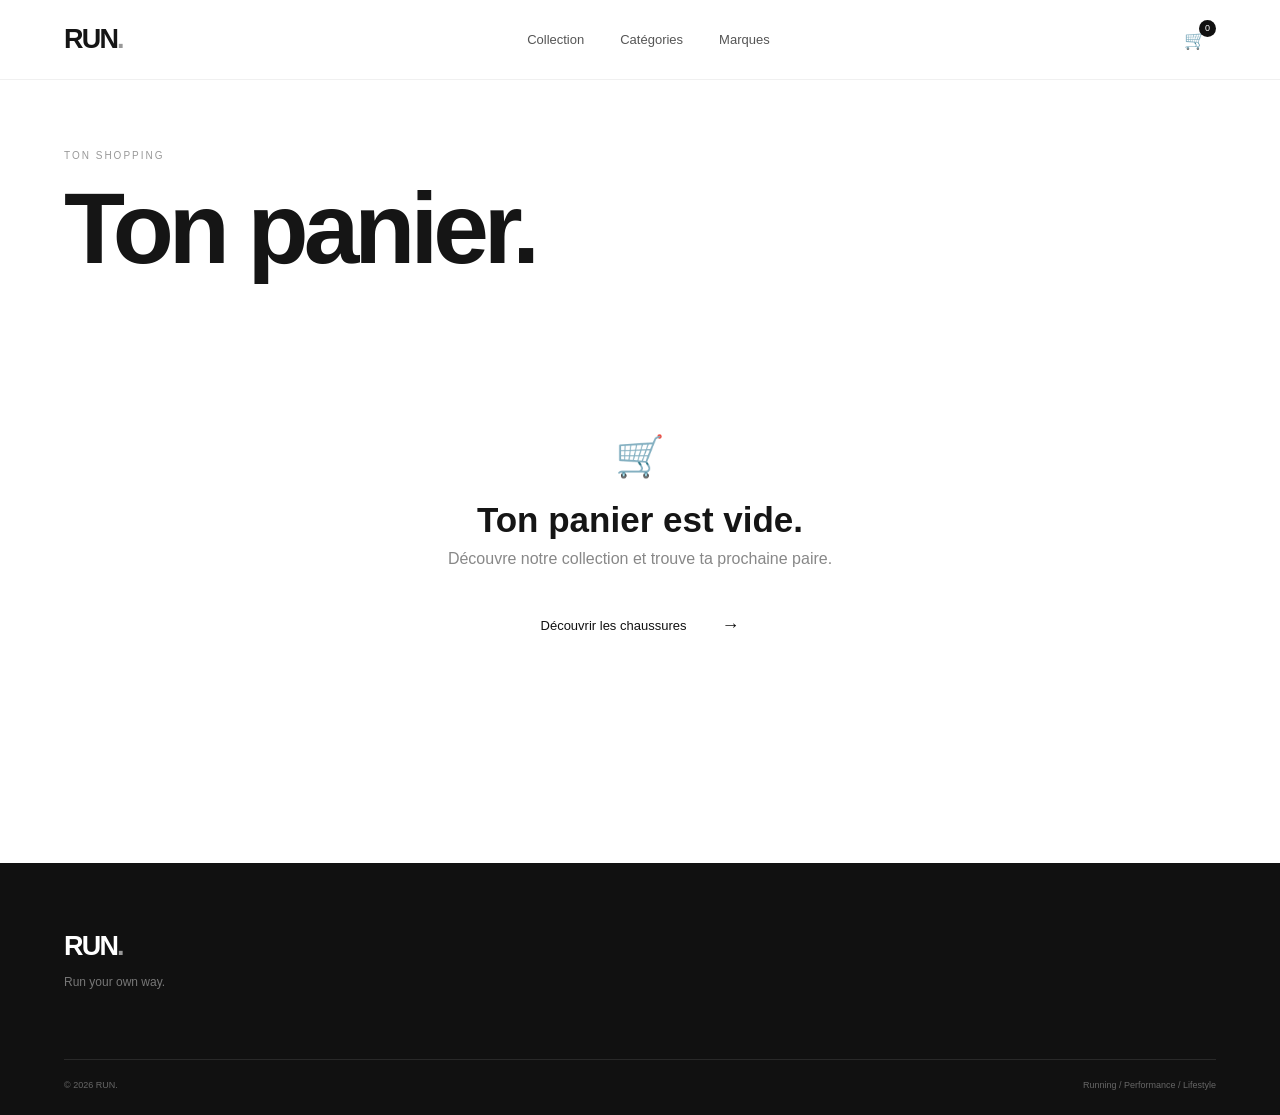
<file: panier.html>
<!DOCTYPE html>
<html lang="fr">

<head>

    <meta charset="UTF-8">

    <meta name="viewport"
          content="width=device-width, initial-scale=1.0">

    <title>RUN. — Panier</title>

    <link rel="stylesheet" href="style.css">

</head>

<body>


<header class="navbar">

    <a href="index.html" class="logo">
        RUN<span>.</span>
    </a>

    <nav class="nav-links">
        <a href="index.html#collection">
            Collection
        </a>

        <a href="index.html#categories">
            Catégories
        </a>

        <a href="index.html#marques">
            Marques
        </a>
    </nav>

    <a href="panier.html" class="cart-link">
        🛒
        <span id="cartCount">0</span>
    </a>

</header>


<main class="cart-page">


    <div class="cart-heading">

        <p class="section-label">
            TON SHOPPING
        </p>

        <h1>
            Ton panier.
        </h1>

    </div>


    <div id="cartContent">

        <!-- Généré par JS -->

    </div>


</main>


<footer>

    <div class="footer-top">

        <div>

            <a href="index.html" class="logo footer-logo">
                RUN<span>.</span>
            </a>

            <p>
                Run your own way.
            </p>

        </div>

    </div>


    <div class="footer-bottom">

        <span>
            © 2026 RUN.
        </span>

        <span>
            Running / Performance / Lifestyle
        </span>

    </div>

</footer>


<script src="panier.js"></script>

</body>
</html>
</file>
<file: style.css>
/* =========================================
   RESET
========================================= */

* {
    margin: 0;
    padding: 0;
    box-sizing: border-box;
}


html {
    scroll-behavior: smooth;
}


body {
    font-family:
        Arial,
        Helvetica,
        sans-serif;

    background: #f7f7f5;

    color: #151515;

    overflow-x: hidden;
}


a {
    color: inherit;
    text-decoration: none;
}


button,
input {
    font-family: inherit;
}


/* =========================================
   NAVBAR
========================================= */

.navbar {

    position: fixed;

    top: 0;
    left: 0;

    width: 100%;

    height: 80px;

    display: flex;

    align-items: center;

    justify-content: space-between;

    padding: 0 5vw;

    z-index: 1000;

    background:
        rgba(255,255,255,0.82);

    backdrop-filter:
        blur(18px);

    -webkit-backdrop-filter:
        blur(18px);

    border-bottom:
        1px solid rgba(0,0,0,0.06);

}


/* LOGO */

.logo {

    font-size: 27px;

    font-weight: 800;

    letter-spacing: -1.8px;

    line-height: 1;

}


.logo span {
    color: #999;
}


.nav-links {

    display: flex;

    gap: 36px;

}


.nav-links a {

    font-size: 13px;

    color: #555;

    transition:
        color .25s ease;

}


.nav-links a:hover {

    color: #000;

}


.cart-link {

    position: relative;

    font-size: 18px;

    width: 42px;

    height: 42px;

    display: flex;

    align-items: center;

    justify-content: center;

    border-radius: 50%;

    transition:
        background .25s ease;

}


.cart-link:hover {

    background: #eeeeec;

}


#cartCount {

    position: absolute;

    top: 1px;
    right: 0;

    min-width: 17px;

    height: 17px;

    padding: 0 4px;

    border-radius: 20px;

    background: #111;

    color: white;

    font-size: 9px;

    display: flex;

    align-items: center;

    justify-content: center;

}


/* =========================================
   HERO
========================================= */

.hero {

    height: 100vh;

    min-height: 700px;

    position: relative;

    display: flex;

    align-items: center;

    padding: 0 8vw;

    color: white;

    background-image:
        url("images/hero-running.jpg");

    background-size: cover;

    background-position: center;

}


/* voile */

.hero-overlay {

    position: absolute;

    inset: 0;

    background:
        linear-gradient(
            90deg,
            rgba(0,0,0,.65),
            rgba(0,0,0,.15),
            rgba(0,0,0,.1)
        );

}


.hero-content {

    position: relative;

    max-width: 700px;

    z-index: 2;

}


.hero-small {

    font-size: 11px;

    letter-spacing: 2px;

    margin-bottom: 28px;

    opacity: .75;

}


.hero h1 {

    font-size:
        clamp(65px, 9vw, 145px);

    line-height: .86;

    letter-spacing: -7px;

    font-weight: 800;

    margin-bottom: 35px;

}


.hero-text {

    max-width: 430px;

    font-size: 16px;

    line-height: 1.7;

    opacity: .85;

    margin-bottom: 35px;

}


.hero-button {

    display: inline-flex;

    align-items: center;

    gap: 35px;

    padding: 17px 20px;

    background: white;

    color: #111;

    border-radius: 50px;

    font-size: 13px;

    transition:
        transform .3s ease,
        gap .3s ease;

}


.hero-button span {

    font-size: 18px;

}


.hero-button:hover {

    transform: translateY(-3px);

    gap: 45px;

}


.scroll-indicator {

    position: absolute;

    bottom: 35px;

    left: 50%;

    transform:
        translateX(-50%);

    display: flex;

    align-items: center;

    gap: 10px;

    opacity: .7;

}


.scroll-indicator span {

    width: 30px;

    height: 1px;

    background: white;

}


.scroll-indicator p {

    font-size: 9px;

    letter-spacing: 2px;

}


/* =========================================
   INTRO
========================================= */

.intro {

    min-height: 500px;

    padding: 130px 8vw;

    display: grid;

    grid-template-columns:
        1.4fr 1fr;

    gap: 100px;

    align-items: center;

    background: #f7f7f5;

}


.section-label {

    font-size: 10px;

    letter-spacing: 2px;

    color: #999;

    margin-bottom: 22px;

}


.intro h2,
.section-header h2 {

    font-size:
        clamp(40px, 5vw, 75px);

    line-height: .95;

    letter-spacing: -3px;

    font-weight: 700;

}


.intro-right p {

    max-width: 430px;

    color: #666;

    line-height: 1.8;

    font-size: 16px;

}


/* =========================================
   CATEGORIES
========================================= */

.categories {

    padding: 80px 5vw 130px;

    background: white;

}


.section-header {

    display: flex;

    justify-content: space-between;

    align-items: end;

    margin-bottom: 60px;

}


.category-grid {

    display: grid;

    grid-template-columns:
        repeat(4, 1fr);

    gap: 15px;

}


.category-card {

    position: relative;

    height: 500px;

    overflow: hidden;

    border-radius: 4px;

    color: white;

}


.category-image {

    position: absolute;

    inset: 0;

    background-size: cover;

    background-position: center;

    transition:
        transform .8s ease;

}


.route-image {

    background-image:
        url("images/route.jpg");

    background-color: #777;

}


.trail-image {

    background-image:
        url("images/trail.jpg");

    background-color: #555;

}


.competition-image {

    background-image:
        url("images/competition.jpg");

    background-color: #333;

}


.training-image {

    background-image:
        url("images/training.jpg");

    background-color: #888;

}


.category-card::after {

    content: "";

    position: absolute;

    inset: 0;

    background:
        linear-gradient(
            transparent 40%,
            rgba(0,0,0,.65)
        );

}


.category-card:hover
.category-image {

    transform: scale(1.07);

}


.category-content {

    position: absolute;

    bottom: 30px;

    left: 30px;

    z-index: 2;

}


.category-content span {

    font-size: 10px;

    opacity: .7;

}


.category-content h3 {

    font-size: 35px;

    letter-spacing: -1px;

    margin: 8px 0;

}


.category-content p {

    font-size: 12px;

    opacity: .75;

}


/* =========================================
   BRANDS
========================================= */

.brands {

    padding: 120px 5vw;

    background: #f7f7f5;

}


.brand-list {

    display: flex;

    flex-wrap: wrap;

    gap: 10px;

}


.brand-list button {

    border: 1px solid #ddd;

    background: transparent;

    padding: 13px 22px;

    border-radius: 50px;

    cursor: pointer;

    font-size: 12px;

    transition:
        background .25s ease,
        color .25s ease;

}


.brand-list button:hover {

    background: #111;

    color: white;

}


/* =========================================
   COLLECTION
========================================= */

.collection {

    padding: 120px 5vw;

    background: white;

}


.collection-header {

    margin-bottom: 35px;

}


.collection-header > p {

    font-size: 12px;

    color: #999;

}


.filters {

    display: flex;

    gap: 8px;

    margin-bottom: 45px;

}


.filter {

    border: 0;

    background: #f1f1ef;

    padding: 12px 18px;

    border-radius: 30px;

    cursor: pointer;

    color: #555;

    font-size: 11px;

}


.filter.active,
.filter:hover {

    background: #111;

    color: white;

}


/* =========================================
   PRODUCT GRID
========================================= */

.product-grid {

    display: grid;

    grid-template-columns:
        repeat(4, 1fr);

    gap: 35px 18px;

}


.product-card {

    position: relative;

}


.product-image {

    position: relative;

    height: 330px;

    background: #f4f4f2;

    overflow: hidden;

    border-radius: 4px;

}


.product-image img {

    width: 100%;

    height: 100%;

    object-fit: contain;

    padding: 25px;

    transition:
        transform .5s ease;

}


.product-card:hover
.product-image img {

    transform: scale(1.06);

}


.product-arrow {

    position: absolute;

    right: 15px;

    bottom: 15px;

    width: 40px;

    height: 40px;

    border-radius: 50%;

    display: flex;

    align-items: center;

    justify-content: center;

    background: white;

    opacity: 0;

    transform:
        translateY(10px);

    transition:
        opacity .3s ease,
        transform .3s ease;

}


.product-card:hover
.product-arrow {

    opacity: 1;

    transform:
        translateY(0);

}


.product-info {

    display: flex;

    justify-content: space-between;

    align-items: start;

    padding: 18px 3px 5px;

}


.product-info p {

    color: #999;

    font-size: 10px;

    margin-bottom: 7px;

}


.product-info h3 {

    font-size: 15px;

    font-weight: 500;

}


.product-info strong {

    font-size: 13px;

    font-weight: 500;

}


.product-type {

    display: inline-block;

    color: #999;

    font-size: 10px;

    padding: 0 3px;

}


/* =========================================
   NEWSLETTER
========================================= */

.newsletter {

    padding: 110px 8vw;

    background: #171717;

    color: white;

    display: grid;

    grid-template-columns:
        1fr 1fr;

    align-items: center;

    gap: 80px;

}


.newsletter h2 {

    font-size:
        clamp(40px, 5vw, 70px);

    line-height: .95;

    letter-spacing: -3px;

    margin-bottom: 20px;

}


.newsletter p:not(.section-label) {

    color: #aaa;

    line-height: 1.7;

}


.newsletter-form {

    display: flex;

    border-bottom:
        1px solid #555;

}


.newsletter-form input {

    flex: 1;

    border: 0;

    outline: 0;

    background: transparent;

    color: white;

    padding: 20px 0;

    font-size: 16px;

}


.newsletter-form button {

    border: 0;

    background: transparent;

    color: white;

    font-size: 25px;

    cursor: pointer;

}


/* =========================================
   FOOTER
========================================= */

footer {

    background: #111;

    color: white;

    padding: 70px 5vw 25px;

}


.footer-top {

    display: flex;

    justify-content: space-between;

    padding-bottom: 70px;

}


.footer-logo {

    color: white;

}


.footer-top p {

    color: #777;

    margin-top: 15px;

    font-size: 12px;

}


.footer-links {

    display: flex;

    gap: 100px;

}


.footer-links div {

    display: flex;

    flex-direction: column;

    gap: 10px;

}


.footer-links h4 {

    font-size: 11px;

    color: #777;

    margin-bottom: 8px;

}


.footer-links a {

    font-size: 12px;

    color: #ccc;

}


.footer-bottom {

    border-top:
        1px solid #292929;

    padding-top: 20px;

    display: flex;

    justify-content: space-between;

    color: #666;

    font-size: 9px;

}


/* =========================================
   PRODUCT PAGE
========================================= */

.product-page {

    padding:
        140px 5vw 100px;

    background: white;

}


.back-link {

    display: inline-block;

    color: #888;

    font-size: 12px;

    margin-bottom: 50px;

}


.product-detail {

    display: grid;

    grid-template-columns:
        1.2fr .8fr;

    gap: 80px;

    align-items: center;

}


.product-detail-image {

    height: 650px;

    background: #f4f4f2;

    display: flex;

    align-items: center;

    justify-content: center;

}


.product-detail-image img {

    width: 100%;

    height: 100%;

    object-fit: contain;

    padding: 50px;

}


.product-brand {

    color: #999;

    font-size: 12px;

    margin-bottom: 15px;

}


.product-detail-info h1 {

    font-size:
        clamp(45px, 6vw, 80px);

    line-height: .9;

    letter-spacing: -4px;

    margin-bottom: 25px;

}


.product-price {

    font-size: 18px;

}


.detail-line {

    height: 1px;

    background: #ddd;

    margin: 35px 0;

}


.product-description {

    color: #666;

    line-height: 1.7;

    font-size: 14px;

    max-width: 450px;

}


.size-section {

    margin-top: 45px;

}


.size-title {

    display: flex;

    justify-content: space-between;

    margin-bottom: 15px;

    font-size: 12px;

}


.size-title span {

    color: #999;

}


.sizes {

    display: flex;

    flex-wrap: wrap;

    gap: 7px;

}


.sizes button {

    width: 55px;

    height: 48px;

    border: 1px solid #ddd;

    background: white;

    cursor: pointer;

    transition:
        background .2s ease,
        color .2s ease;

}


.sizes button:hover,
.sizes button.selected {

    background: #111;

    color: white;

    border-color: #111;

}


.buy-button {

    width: 100%;

    border: 0;

    background: #111;

    color: white;

    padding: 20px;

    margin-top: 25px;

    cursor: pointer;

    display: flex;

    justify-content: space-between;

    font-size: 12px;

}


.buy-button:hover {

    background: #333;

}


.product-benefits {

    margin-top: 35px;

    border-top: 1px solid #ddd;

}


.product-benefits div {

    display: flex;

    justify-content: space-between;

    padding: 15px 0;

    border-bottom: 1px solid #eee;

}


.product-benefits span {

    color: #aaa;

    font-size: 10px;

}


.product-benefits p {

    font-size: 11px;

}


.product-description-section {

    margin-top: 150px;

    padding-top: 80px;

    border-top: 1px solid #ddd;

    display: grid;

    grid-template-columns: 1fr 1fr;

    gap: 100px;

}


.product-description-section h2 {

    font-size: 50px;

    letter-spacing: -2px;

}


.product-description-section > p {

    color: #666;

    line-height: 1.9;

}


/* =========================================
   CART PAGE
========================================= */

.cart-page {

    padding:
        150px 5vw 120px;

    background: white;

    min-height: 75vh;

}


.cart-heading {

    margin-bottom: 70px;

}


.cart-heading h1 {

    font-size:
        clamp(55px, 8vw, 100px);

    letter-spacing: -5px;

    line-height: .9;

}


.cart-layout {

    display: grid;

    grid-template-columns:
        1fr 360px;

    gap: 80px;

}


.cart-item {

    display: grid;

    grid-template-columns:
        160px 1fr auto;

    gap: 25px;

    padding: 20px 0;

    border-bottom: 1px solid #ddd;

}


.cart-item-image {

    width: 160px;

    height: 140px;

    background: #f4f4f2;

}


.cart-item-image img {

    width: 100%;

    height: 100%;

    object-fit: contain;

    padding: 15px;

}


.cart-item-info p {

    color: #999;

    font-size: 10px;

    margin-bottom: 7px;

}


.cart-item-info h3 {

    font-size: 18px;

    margin-bottom: 10px;

}


.cart-item-info span {

    color: #777;

    font-size: 11px;

    display: block;

    margin-bottom: 18px;

}


.cart-item-info strong {

    font-size: 13px;

}


.cart-item-actions {

    display: flex;

    flex-direction: column;

    align-items: end;

    justify-content: space-between;

}


.quantity {

    display: flex;

    align-items: center;

    border: 1px solid #ddd;

}


.quantity button {

    width: 35px;

    height: 35px;

    border: 0;

    background: white;

    cursor: pointer;

}


.quantity span {

    width: 30px;

    text-align: center;

    font-size: 12px;

}


.delete-button {

    border: 0;

    background: transparent;

    color: #999;

    cursor: pointer;

    font-size: 10px;

}


.cart-summary {

    background: #f5f5f3;

    padding: 35px;

    height: fit-content;

}


.cart-summary h2 {

    font-size: 35px;

    letter-spacing: -1px;

    margin-bottom: 35px;

}


.summary-line {

    display: flex;

    justify-content: space-between;

    padding: 12px 0;

    font-size: 12px;

}


.summary-line strong {

    font-weight: 500;

}


.summary-total {

    border-top: 1px solid #ccc;

    margin-top: 15px;

    padding-top: 20px;

    display: flex;

    justify-content: space-between;

    font-size: 16px;

}


.checkout-button {

    width: 100%;

    margin-top: 30px;

    padding: 18px;

    background: #111;

    color: white;

    border: 0;

    display: flex;

    justify-content: space-between;

    cursor: pointer;

}


.clear-cart {

    border: 0;

    background: transparent;

    color: #888;

    margin-top: 20px;

    width: 100%;

    cursor: pointer;

    font-size: 11px;

}


.empty-cart {

    min-height: 400px;

    display: flex;

    flex-direction: column;

    align-items: center;

    justify-content: center;

    text-align: center;

}


.empty-cart-icon {

    font-size: 40px;

    margin-bottom: 20px;

}


.empty-cart h2 {

    font-size: 35px;

    margin-bottom: 10px;

}


.empty-cart p {

    color: #888;

    margin-bottom: 30px;

}


/* =========================================
   RESPONSIVE
========================================= */

@media (max-width: 1000px) {

    .nav-links {
        display: none;
    }


    .category-grid {

        grid-template-columns:
            repeat(2, 1fr);

    }


    .product-grid {

        grid-template-columns:
            repeat(2, 1fr);

    }


    .intro,
    .newsletter {

        grid-template-columns: 1fr;

    }


    .product-detail {

        grid-template-columns: 1fr;

    }


    .product-description-section {

        grid-template-columns: 1fr;

    }


    .cart-layout {

        grid-template-columns: 1fr;

    }

}


@media (max-width: 600px) {

    .navbar {

        height: 68px;

        padding: 0 20px;

    }


    .hero {

        padding: 0 25px;

    }


    .hero h1 {

        letter-spacing: -4px;

    }


    .intro,
    .categories,
    .brands,
    .collection,
    .newsletter {

        padding-left: 20px;

        padding-right: 20px;

    }


    .category-grid,
    .product-grid {

        grid-template-columns: 1fr;

    }


    .category-card {

        height: 400px;

    }


    .product-image {

        height: 300px;

    }


    .product-detail-image {

        height: 400px;

    }


    .product-detail-info h1 {

        font-size: 55px;

    }


    .cart-item {

        grid-template-columns:
            100px 1fr;

    }


    .cart-item-image {

        width: 100px;

        height: 100px;

    }


    .cart-item-actions {

        grid-column: 2;

        align-items: start;

        flex-direction: row;

        margin-top: 10px;

    }


    .footer-top {

        flex-direction: column;

        gap: 40px;

    }


    .footer-links {

        gap: 50px;

    }


    .footer-bottom {

        flex-direction: column;

        gap: 10px;

    }

}
</file>
